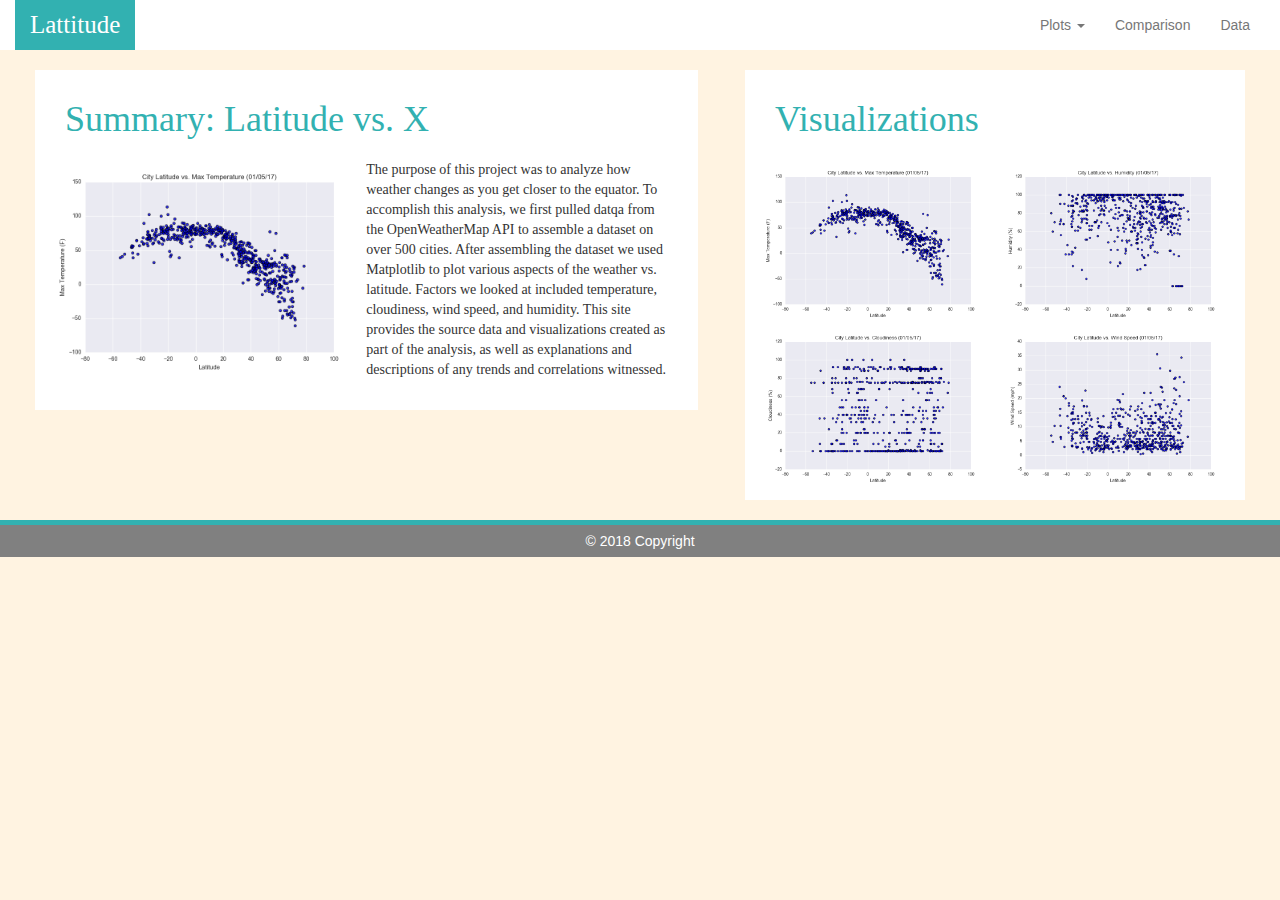
<file: index.html>
<!DOCTYPE html>
<html lang="en"></html>
<meta http-equiv="Content-Type" content="text/html; charset=UTF-8">

<head>

<!-- Bootstrap -->

<link rel="stylesheet" href="https://maxcdn.bootstrapcdn.com/bootstrap/3.3.7/css/bootstrap.min.css">
<script src="https://ajax.googleapis.com/ajax/libs/jquery/3.3.1/jquery.min.js"></script>
<script src="https://maxcdn.bootstrapcdn.com/bootstrap/3.3.7/js/bootstrap.min.js"></script>

<!-- Stylesheet -->
<link rel="stylesheet" href="stylesheet.css">

</head>

<body>

<!-- navigation bar -->
<div id="nav-placeholder">
</div>

<script>
$(function(){
  $("#nav-placeholder").load("nav.html");
});
</script>
<!-- end of navigation bar -->

<div class="container-fluid">
    <div id="landing_div_one">
        <h1>Summary: Latitude vs. X</h1>
        <img class="img_one" src="/Resources/assets/images/Fig1.png" alt="Fig1">
        <p> The purpose of this project was to analyze how weather changes
            as you get closer to the equator. To accomplish this analysis,
            we first pulled datqa from the OpenWeatherMap API to assemble
            a dataset on over 500 cities.

            After assembling the dataset we used Matplotlib to plot various
            aspects of the weather vs. latitude. Factors we looked at included
            temperature, cloudiness, wind speed, and humidity. This site provides
            the source data and visualizations created as part of the analysis,
            as well as explanations and descriptions of any trends and correlations
            witnessed.
        </p>
    </div>
    <div id="landing_div_two">
        <h1>Visualizations</h1>
        <img class="img_one" src="/Resources/assets/images/Fig1.png" alt="Fig1">
        <img class="img_two" src="/Resources/assets/images/Fig2.png" alt="Fig2">
        <img class="img_three" src="/Resources/assets/images/Fig3.png" alt="Fig3">
        <img class="img_four" src="/Resources/assets/images/Fig4.png" alt="Fig4">
    </div>
</div>

</body>

<!-- footer -->
<div id="footer-placeholder">
</div>

<script>
        $(function(){
          $("#footer-placeholder").load("footer.html");
        });
        </script>
<!-- end of footer  -->
</file>
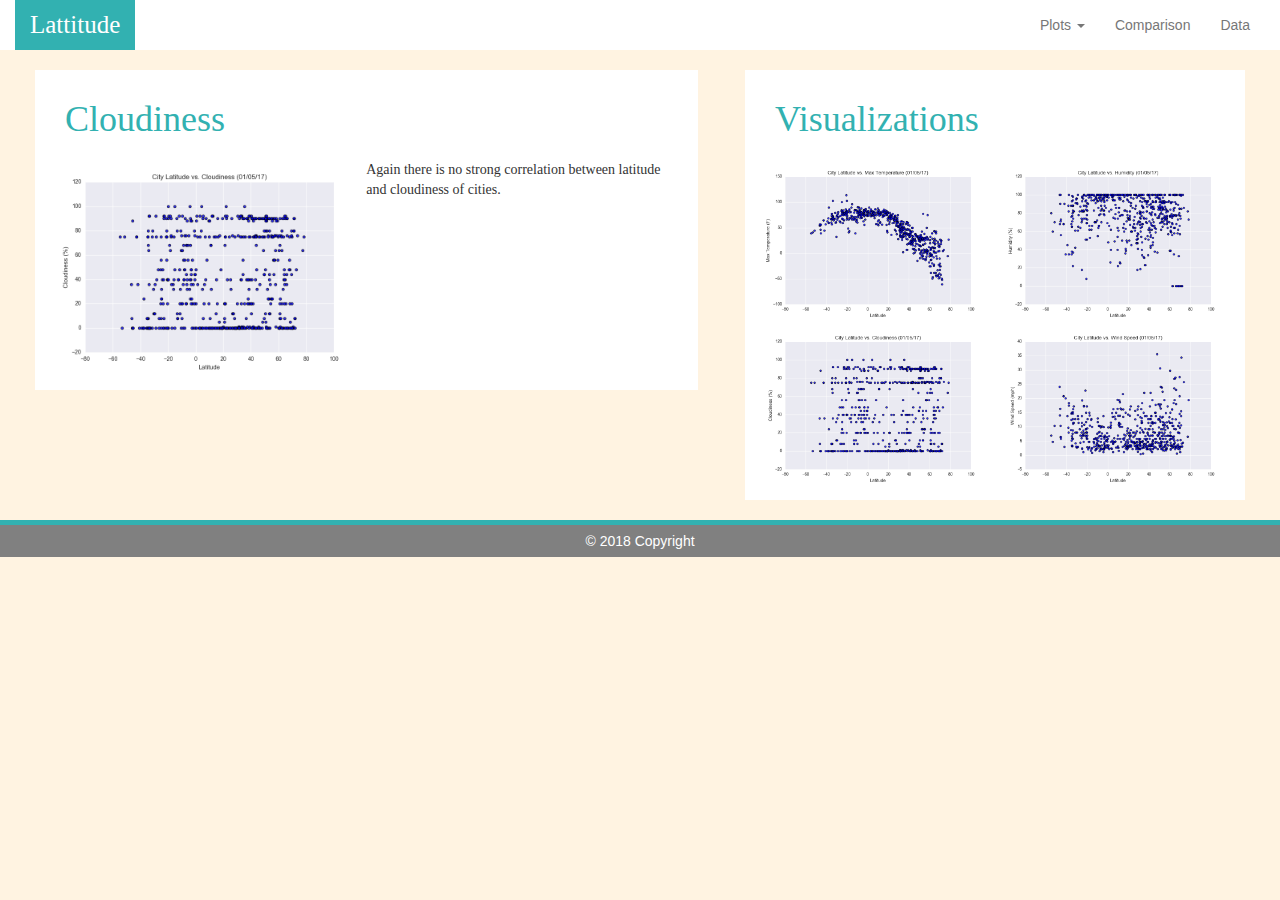
<file: cloud.html>
<!DOCTYPE html>
<html lang="en"></html>
<meta http-equiv="Content-Type" content="text/html; charset=UTF-8">

<head>

<!-- Bootstrap -->

<link rel="stylesheet" href="https://maxcdn.bootstrapcdn.com/bootstrap/3.3.7/css/bootstrap.min.css">
<script src="https://ajax.googleapis.com/ajax/libs/jquery/3.3.1/jquery.min.js"></script>
<script src="https://maxcdn.bootstrapcdn.com/bootstrap/3.3.7/js/bootstrap.min.js"></script>

<!-- Stylesheet -->
<link rel="stylesheet" href="stylesheet.css">

</head>

<body>

<!-- navigation bar -->
<div id="nav-placeholder">
</div>

<script>
$(function(){
  $("#nav-placeholder").load("nav.html");
});
</script>
<!-- end of navigation bar -->

<div class="container-fluid">
    <div id="landing_div_one">
        <h1>Cloudiness</h1>
        <img class="img_one" src="/Resources/assets/images/Fig3.png" alt="Fig1">
        <p> Again there is no strong correlation between latitude and cloudiness
            of cities.
        </p>
    </div>
    <div id="landing_div_two">
        <h1>Visualizations</h1>
        <img class="img_one" src="/Resources/assets/images/Fig1.png" alt="Fig1">
        <img class="img_two" src="/Resources/assets/images/Fig2.png" alt="Fig2">
        <img class="img_three" src="/Resources/assets/images/Fig3.png" alt="Fig3">
        <img class="img_four" src="/Resources/assets/images/Fig4.png" alt="Fig4">
    </div>
</div>

</body>

<!-- footer -->
<div id="footer-placeholder">
</div>

<script>
        $(function(){
          $("#footer-placeholder").load("footer.html");
        });
        </script>
<!-- end of footer  -->
</file>
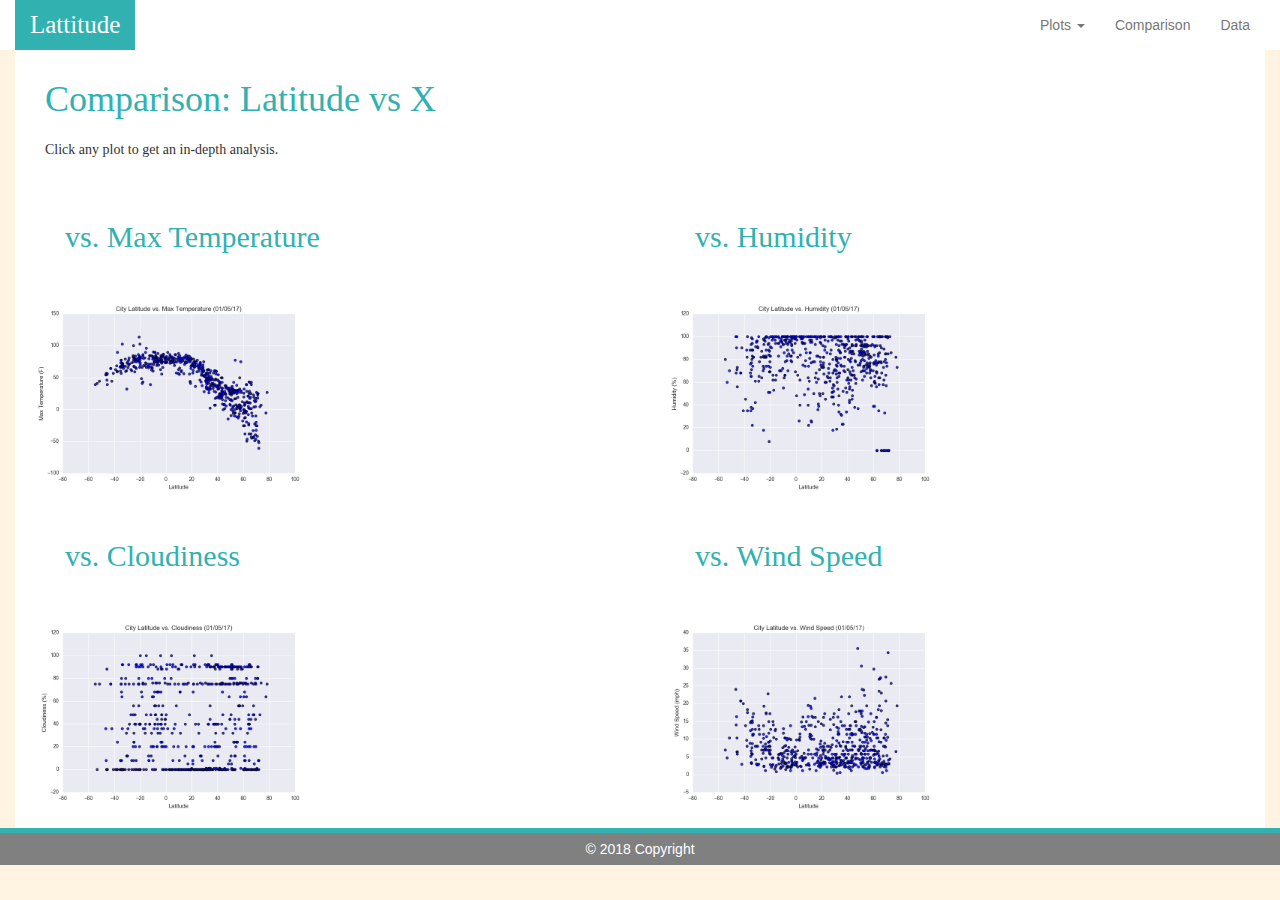
<file: comparison.html>
<!DOCTYPE html>
<html lang="en"></html>
<meta http-equiv="Content-Type" content="text/html; charset=UTF-8">

<head>

<!-- Bootstrap -->

<link rel="stylesheet" href="https://maxcdn.bootstrapcdn.com/bootstrap/3.3.7/css/bootstrap.min.css">
<script src="https://ajax.googleapis.com/ajax/libs/jquery/3.3.1/jquery.min.js"></script>
<script src="https://maxcdn.bootstrapcdn.com/bootstrap/3.3.7/js/bootstrap.min.js"></script>

<!-- Stylesheet -->
<link rel="stylesheet" href="stylesheet.css">

</head>

<body>
<!--Navigation bar-->
<div id="nav-placeholder">

</div>

<script>
$(function(){
  $("#nav-placeholder").load("nav.html");
});
</script>
<!--end of Navigation bar-->

<div class="container-fluid">
  <div id="comp_div_one">
      <h1> Comparison: Latitude vs X </h1>
      <p> Click any plot to get an in-depth analysis.</p>
    
    <div class="row">
      <div class="col-6 col-md-6 col-sm-12 col-xs-12">
        <h2> vs. Max Temperature </h2>
        <a href="maxtemp.html"><img class="img_one" src="/Resources/assets/images/Fig1.png" alt="Fig1">
        </a>
      </div>
      <div class="col-6 col-md-6 col-sm-12 col-xs-12">
        <h2> vs. Humidity </h2>
        <a href="hum.html"><img class="img_one" src="/Resources/assets/images/Fig2.png" alt="Fig2">
        </a>
      </div>
      <div class="col-6 col-md-6 col-sm-12 col-xs-12">
        <h2> vs. Cloudiness </h2>
        <a href="cloud.html"><img class="img_one" src="/Resources/assets/images/Fig3.png" alt="Fig3">
        </a>
      </div>
      <div class="col-6 col-md-6 col-sm-12 col-xs-12">
        <h2> vs. Wind Speed </h2>
        <a href="windspd.html"><img class="img_one" src="/Resources/assets/images/Fig4.png" alt="Fig4">
        </a>
      </div>
    </div>
  </div>
</div>

</body>


<!-- footer -->
<div id="footer-placeholder">

    </div>

<script>
        $(function(){
          $("#footer-placeholder").load("footer.html");
        });
        </script>
<!-- end of footer  -->
</file>
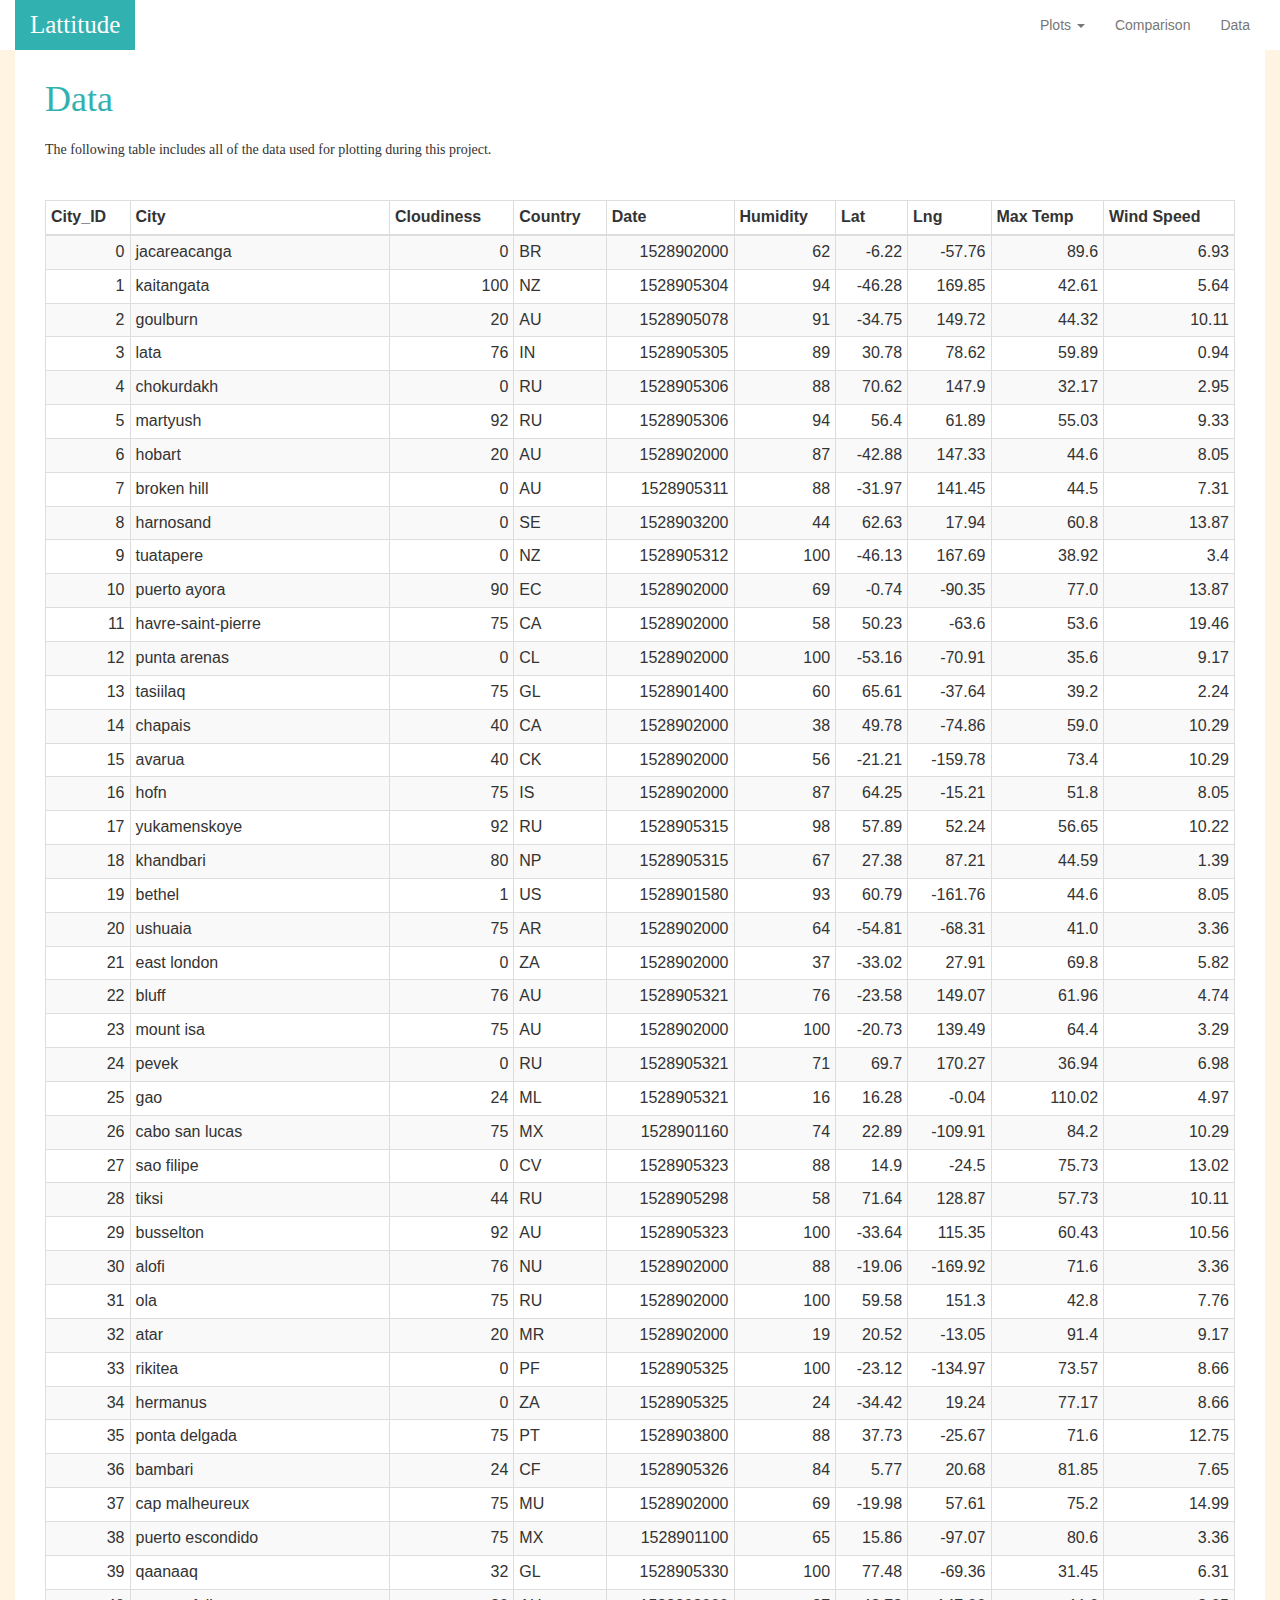
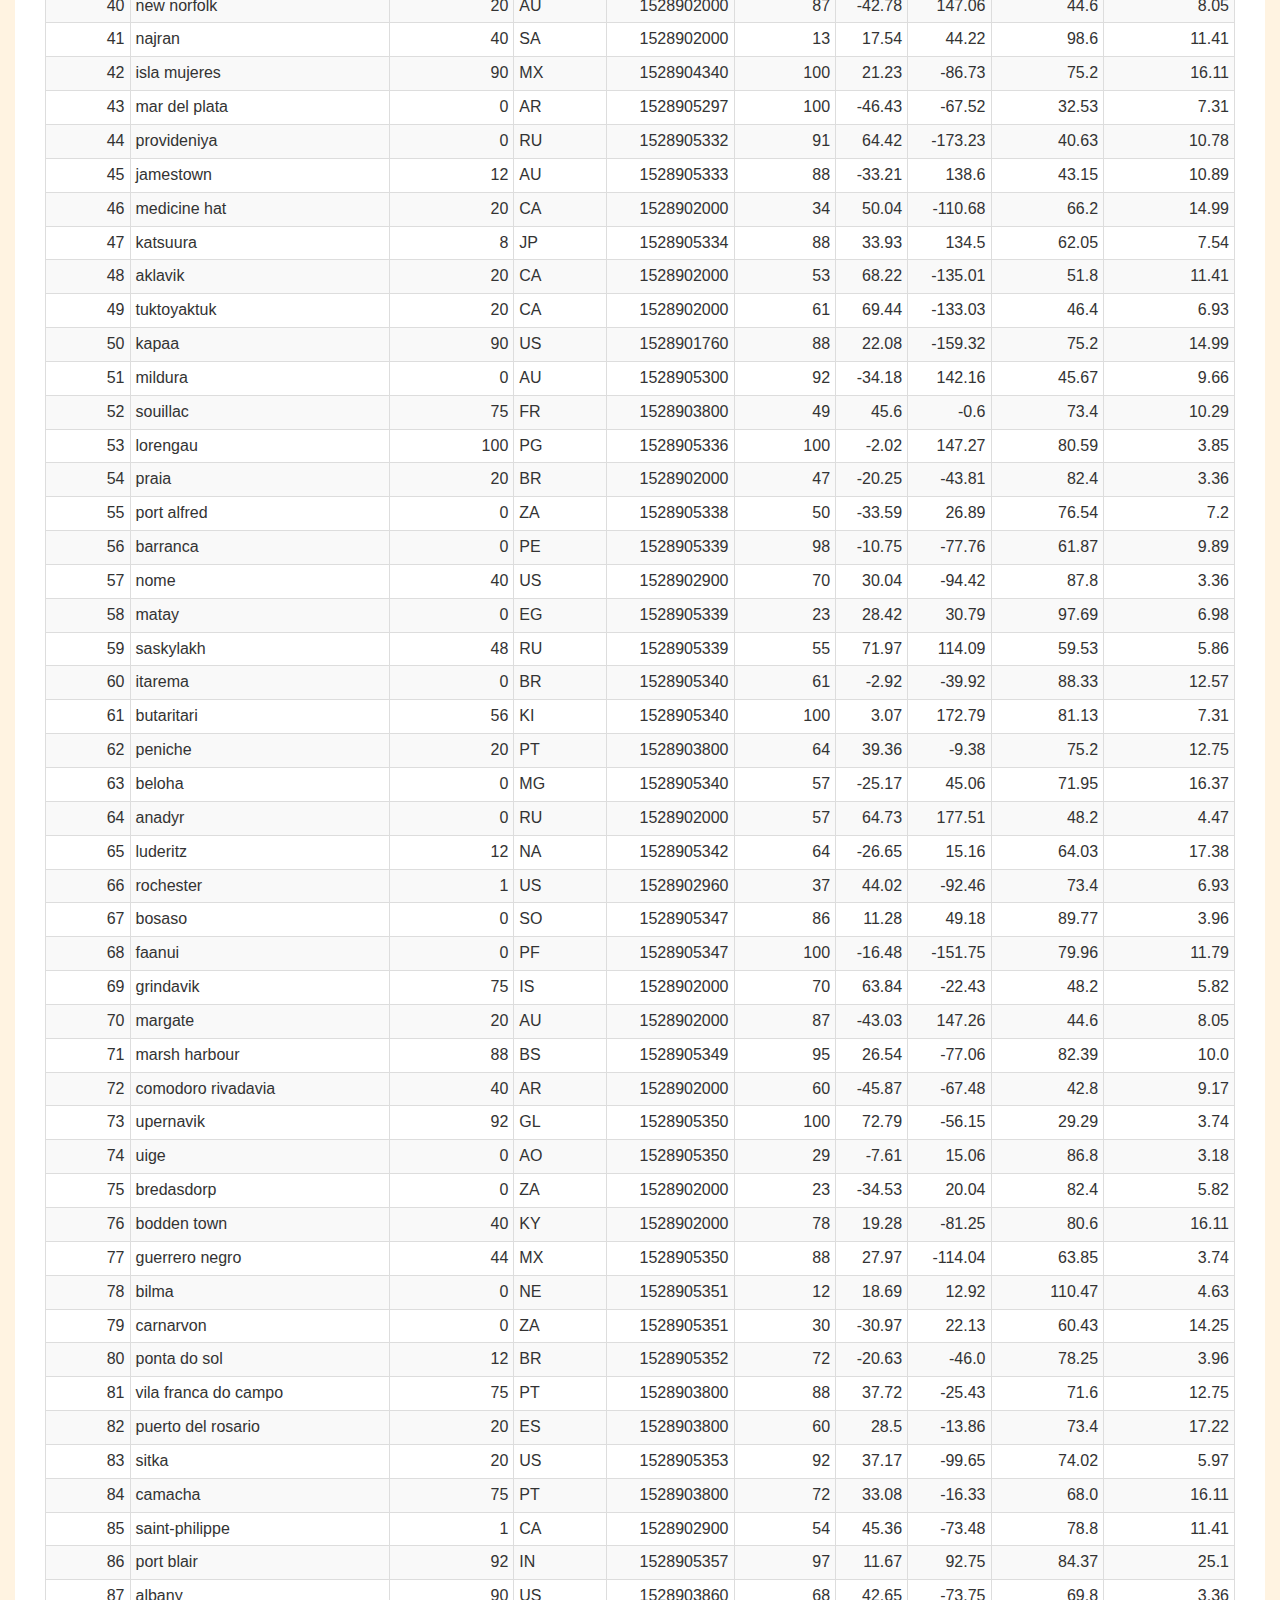
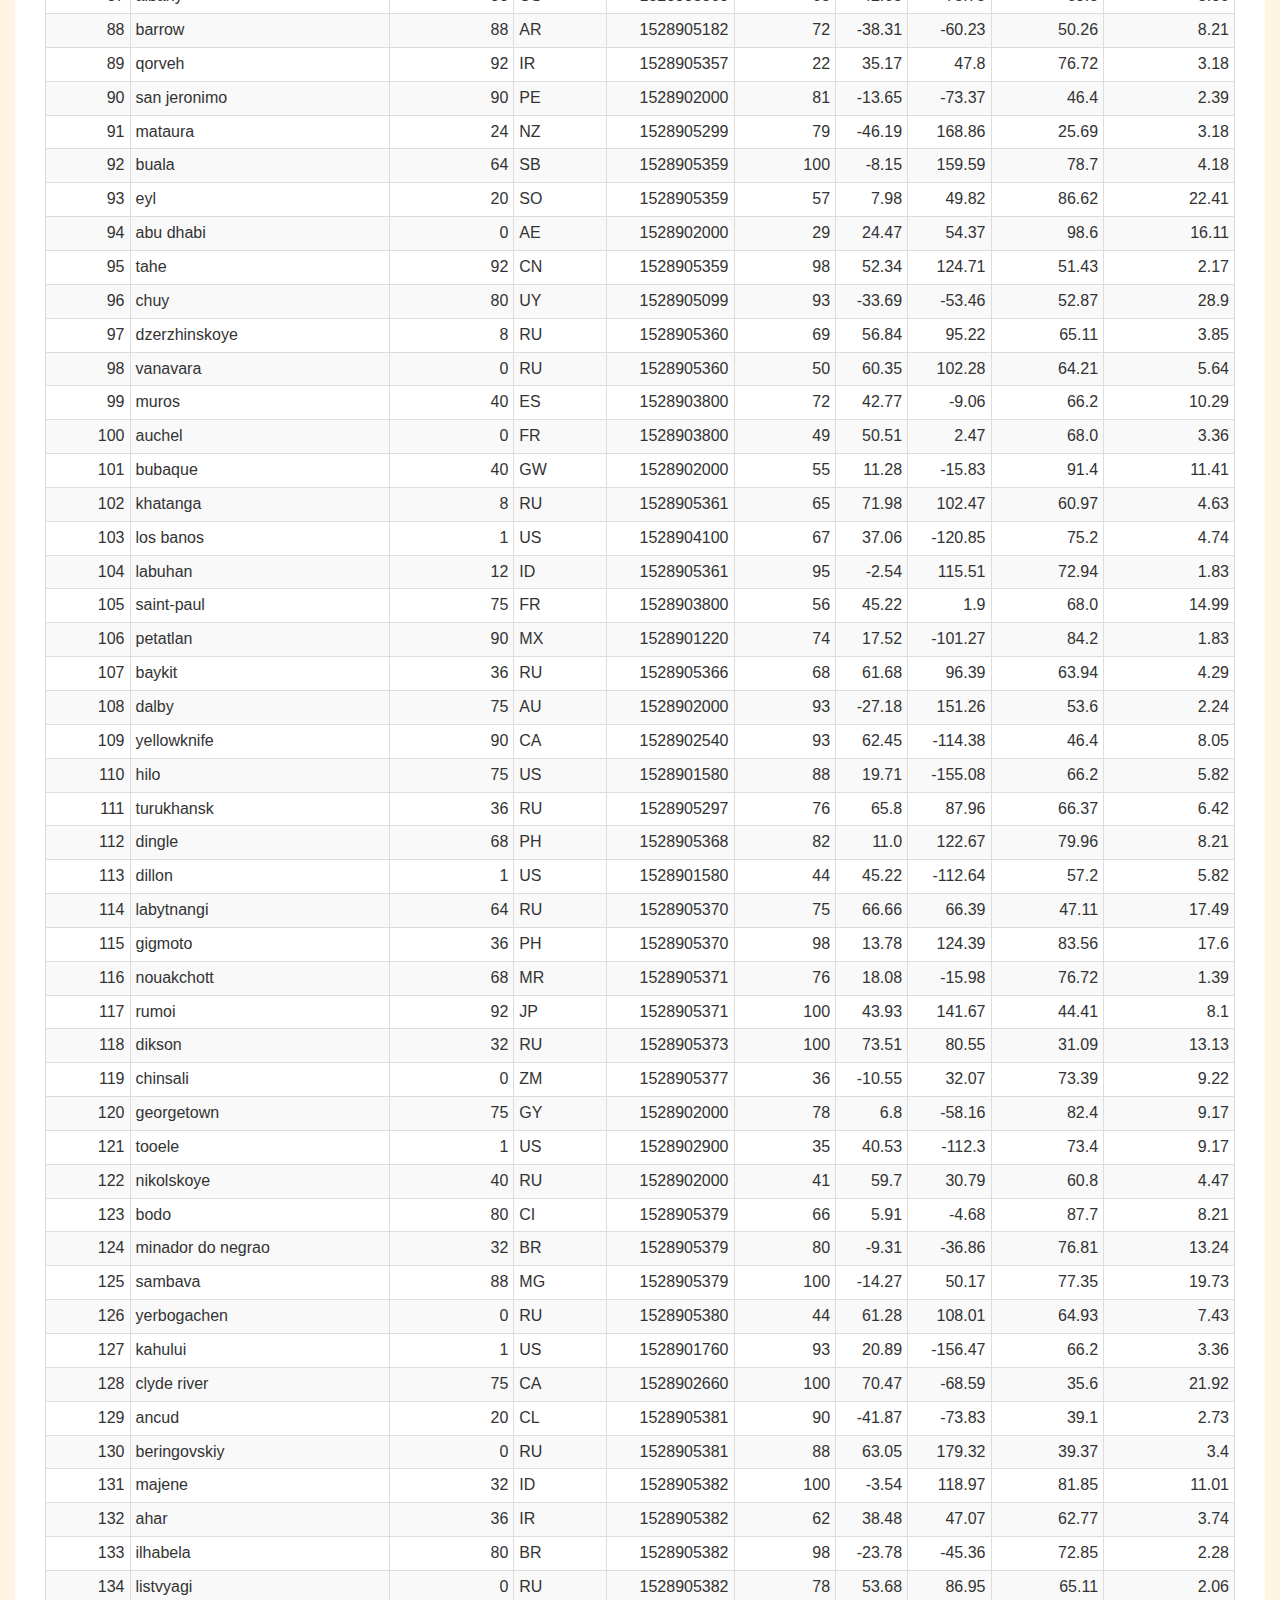
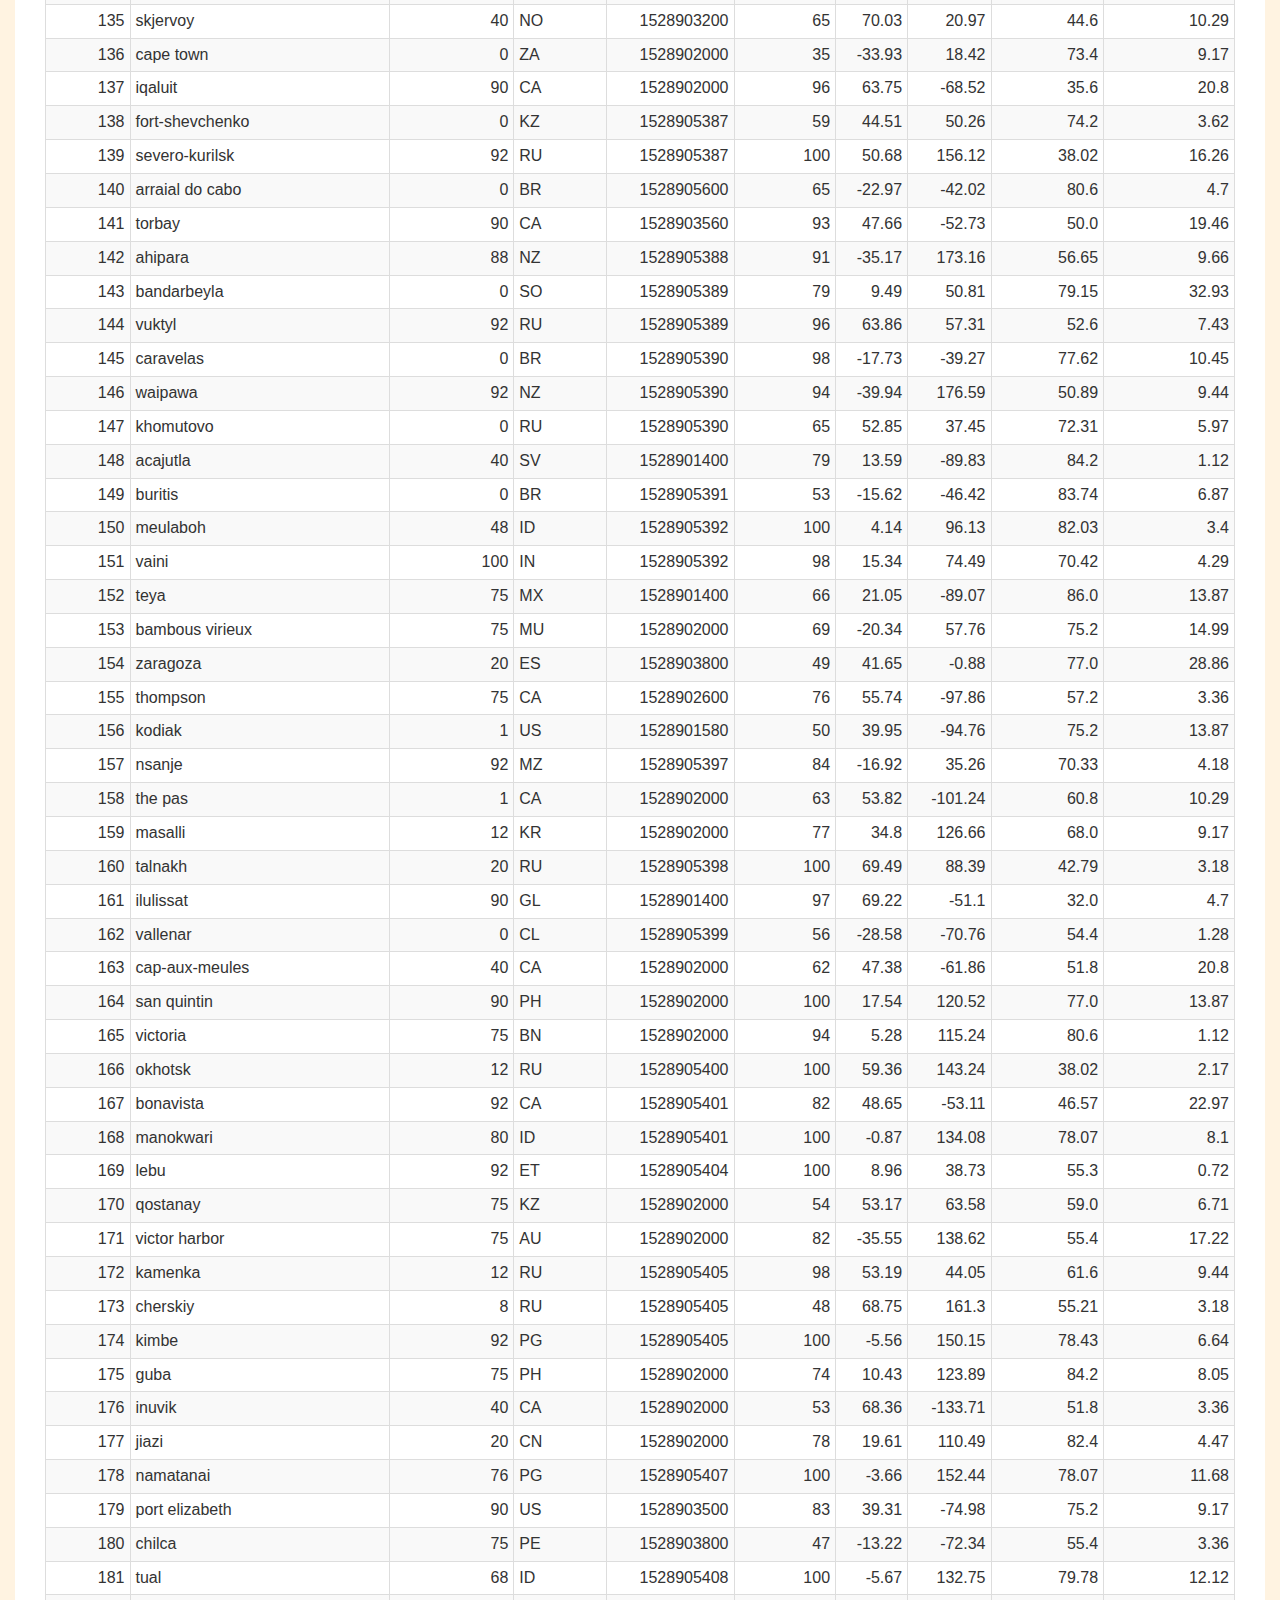
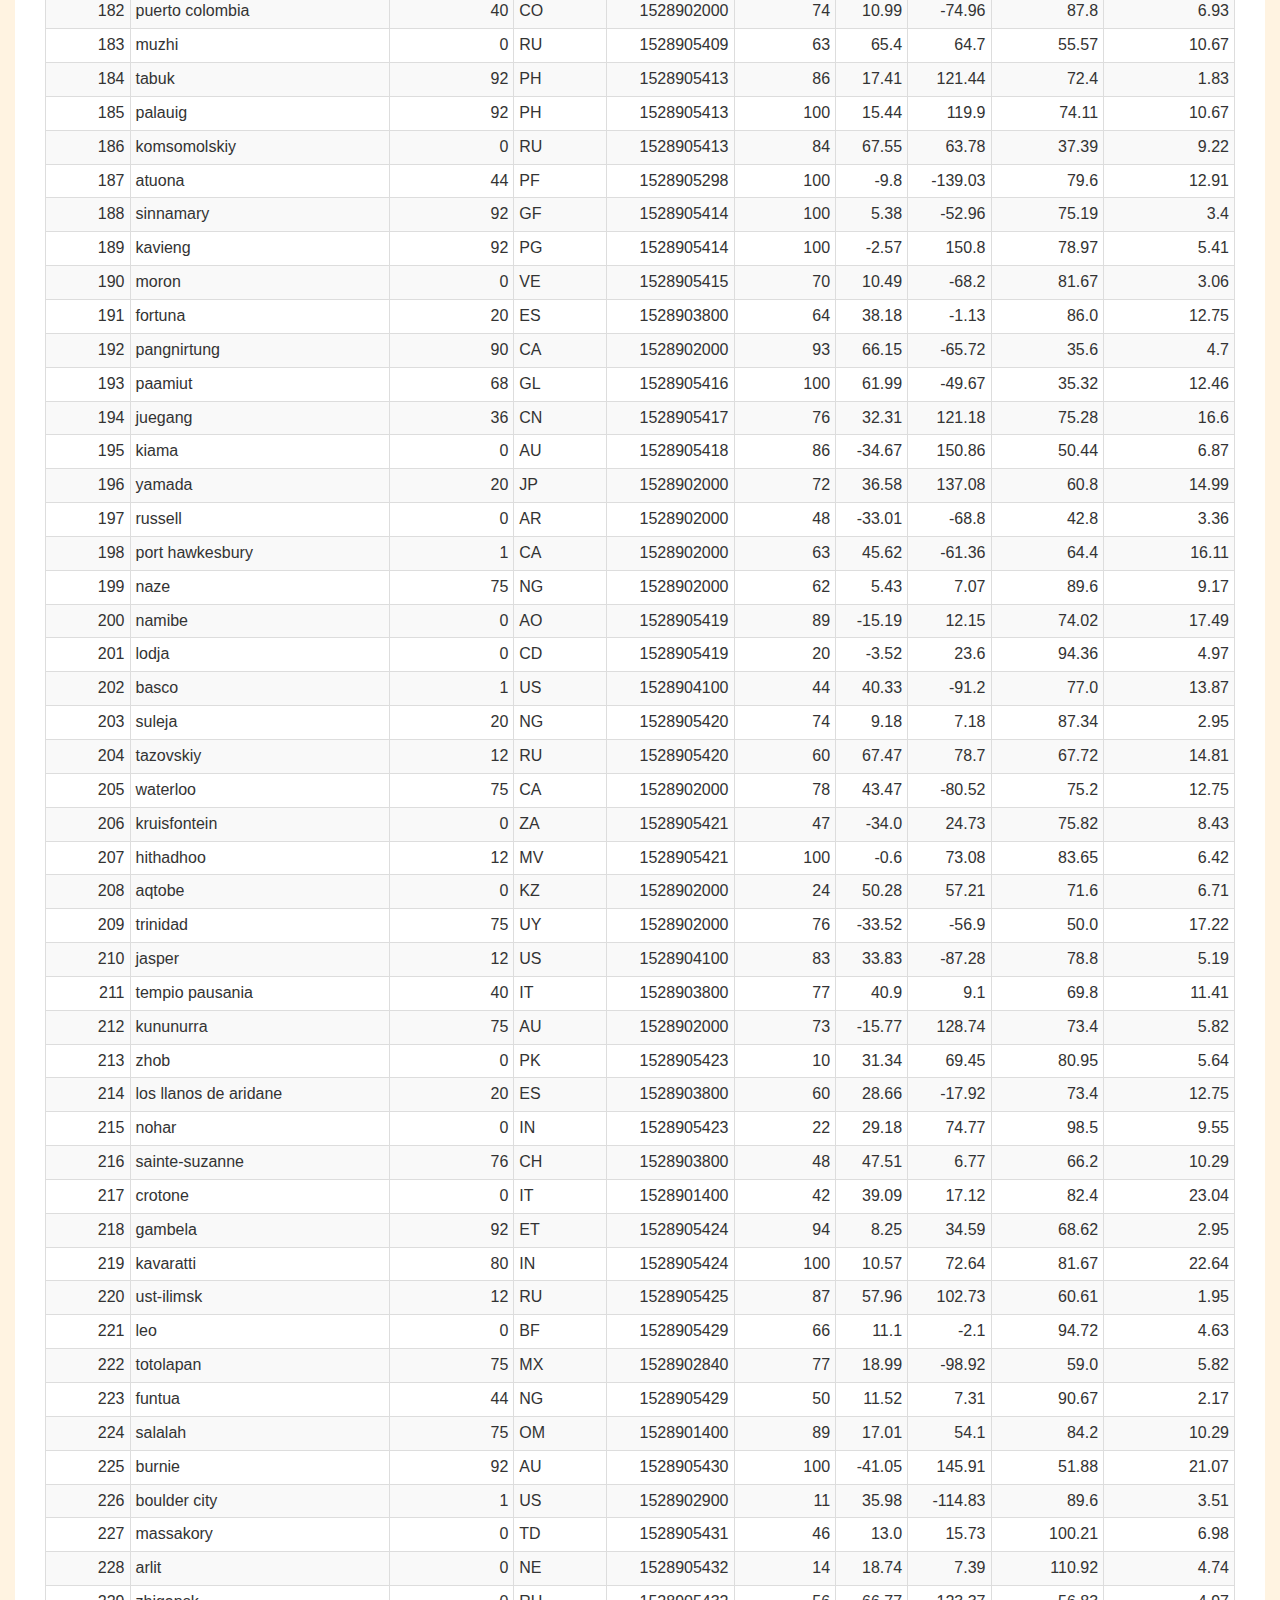
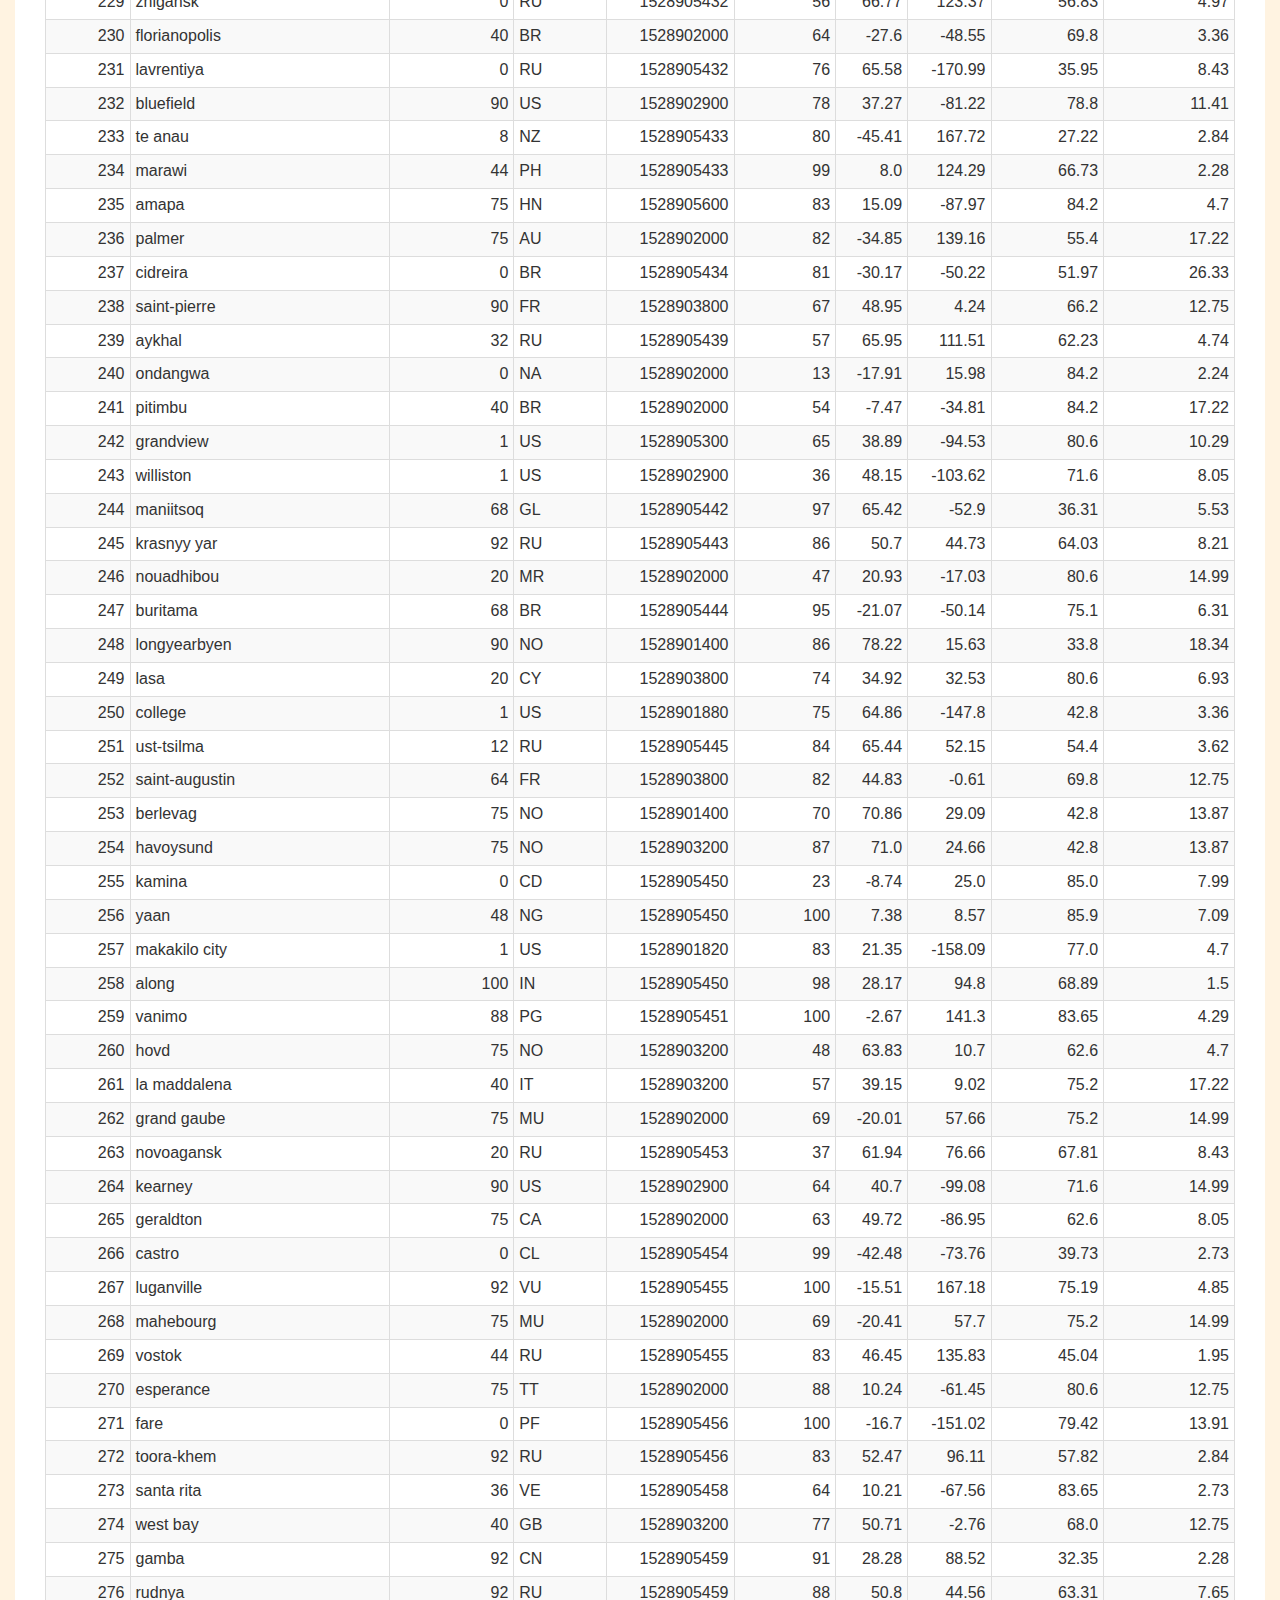
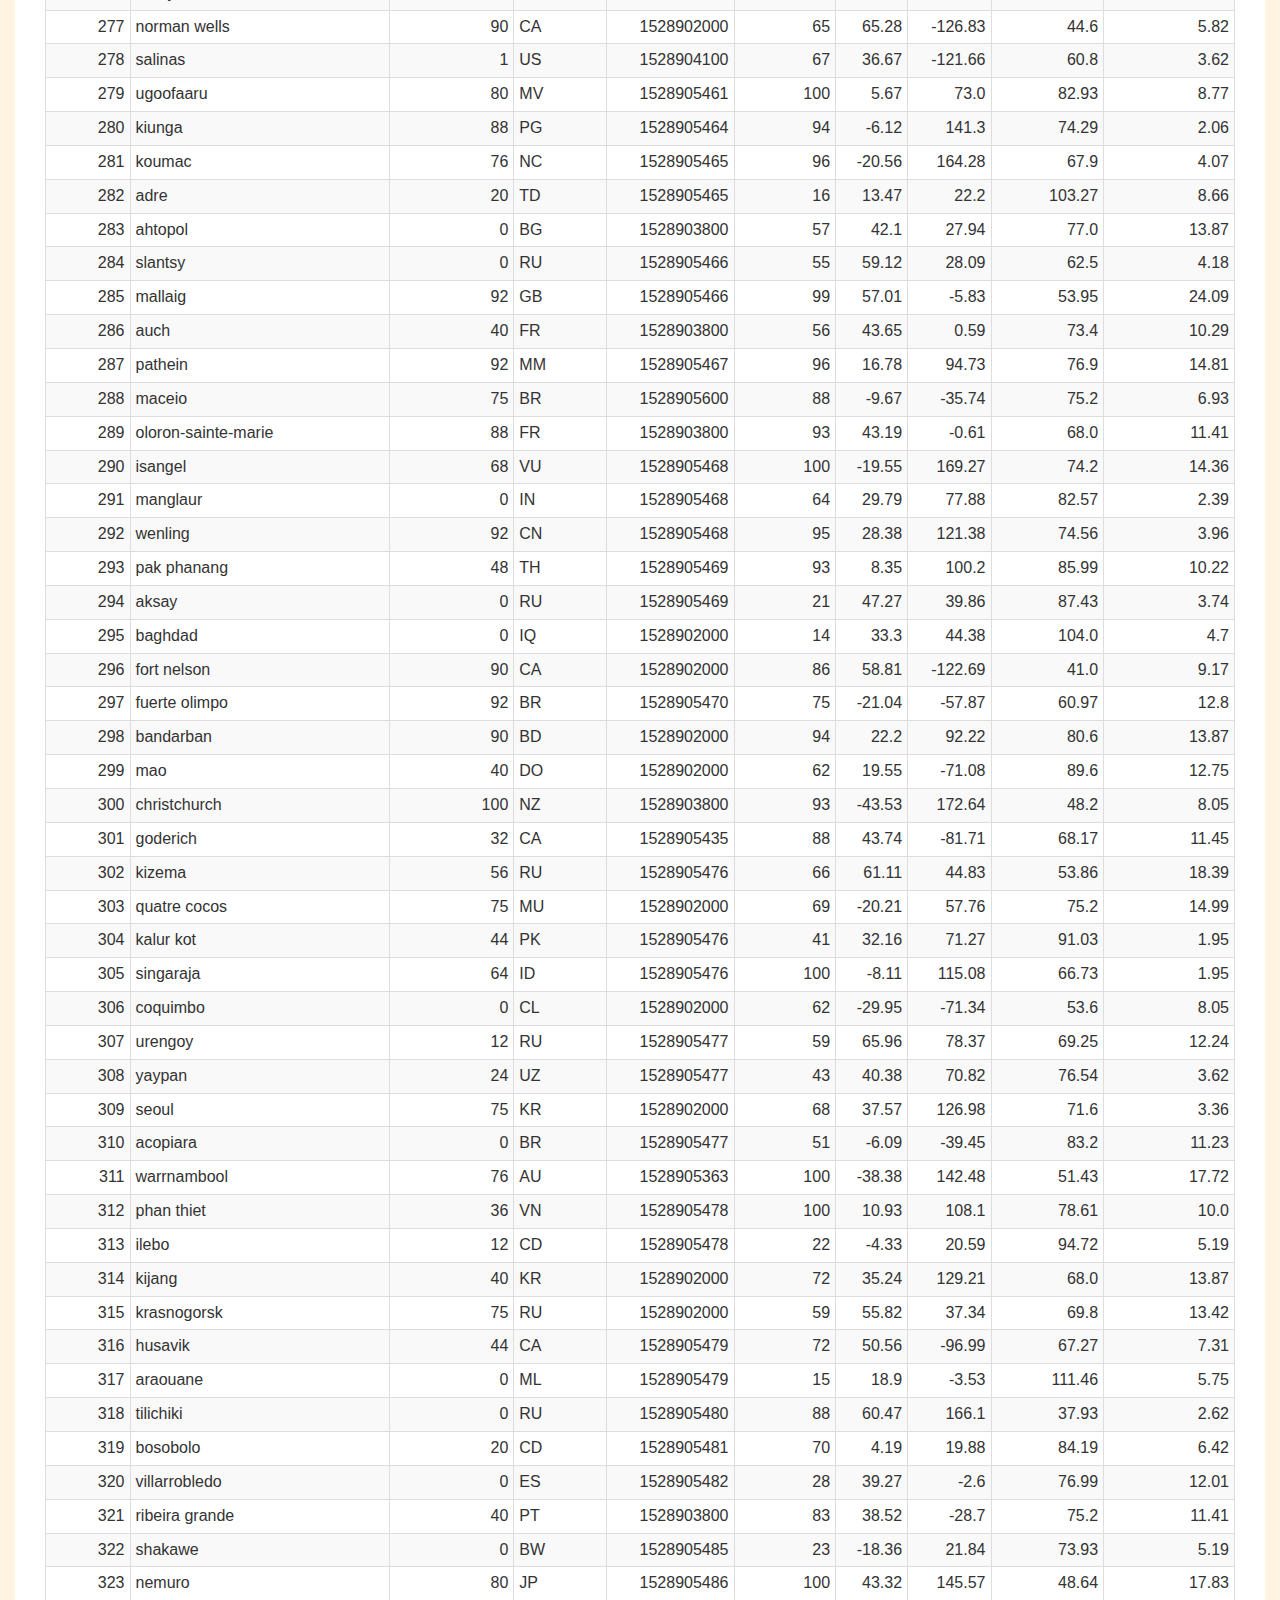
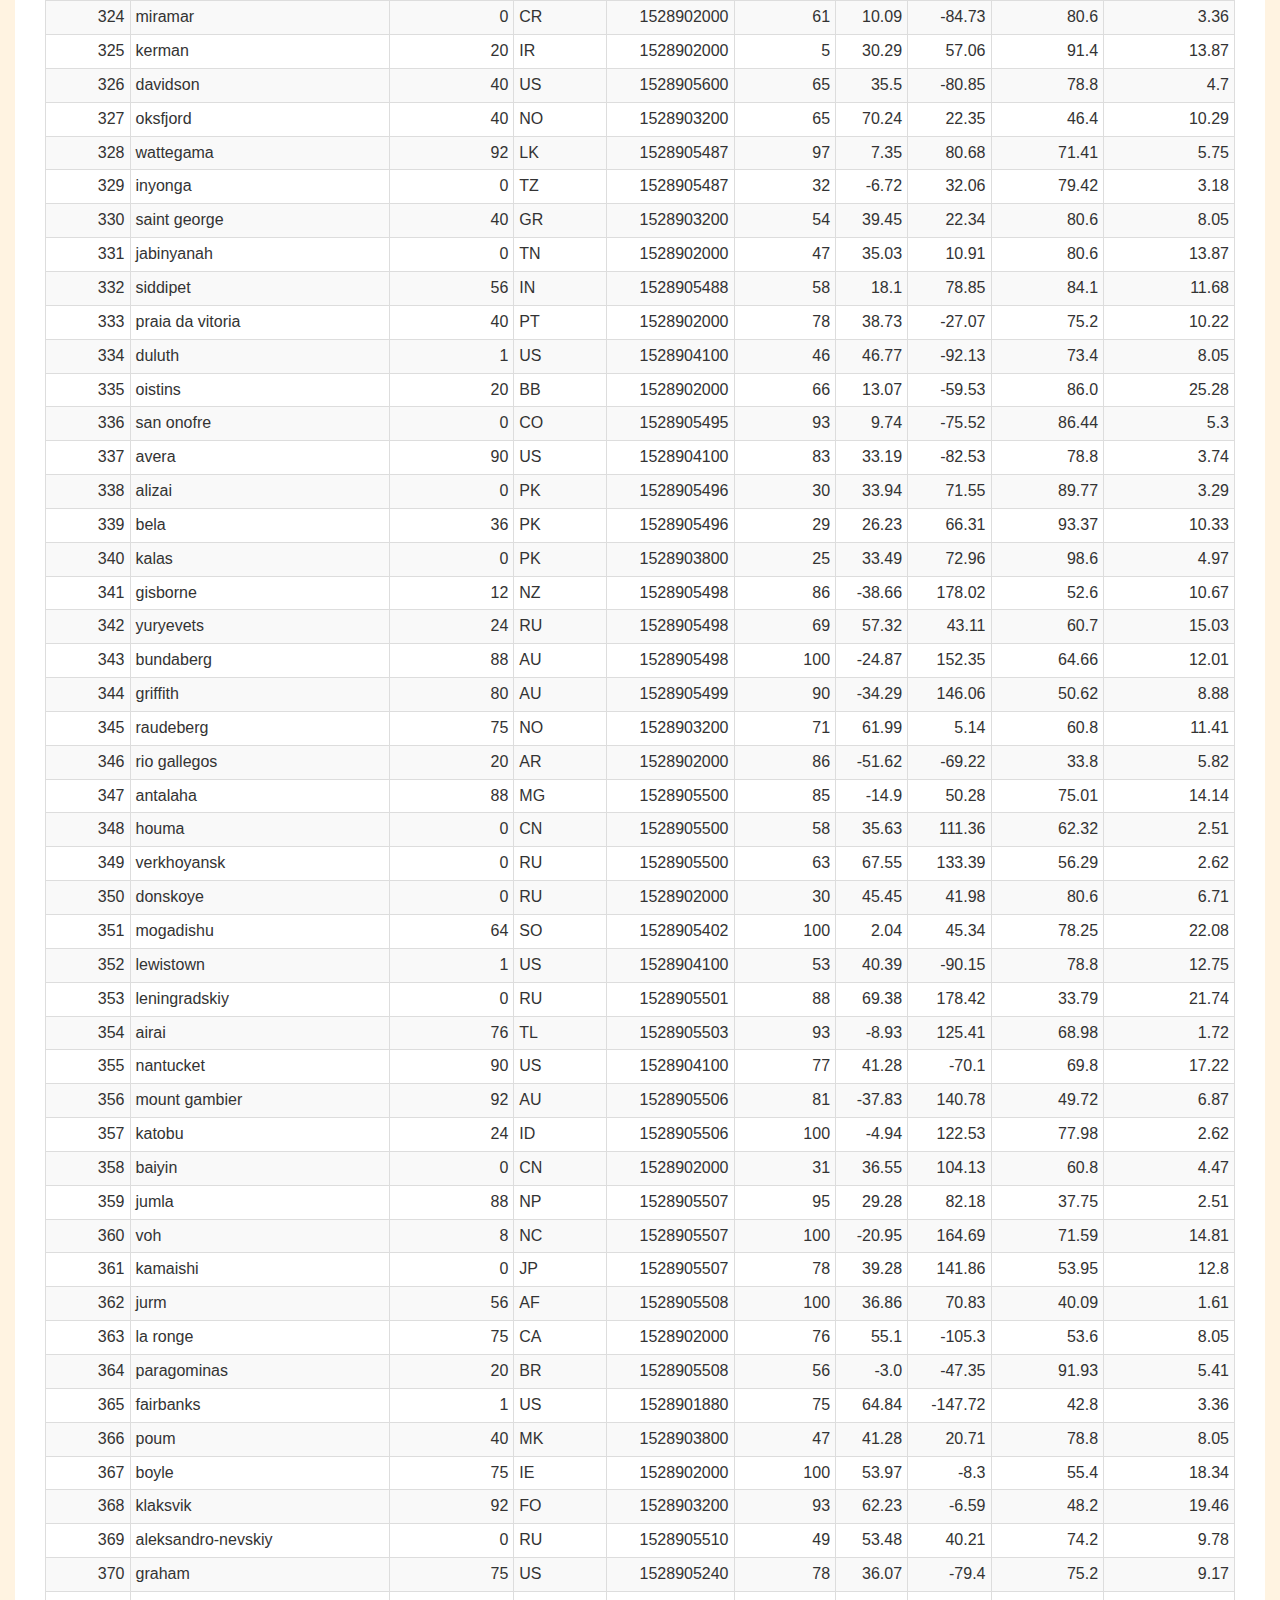
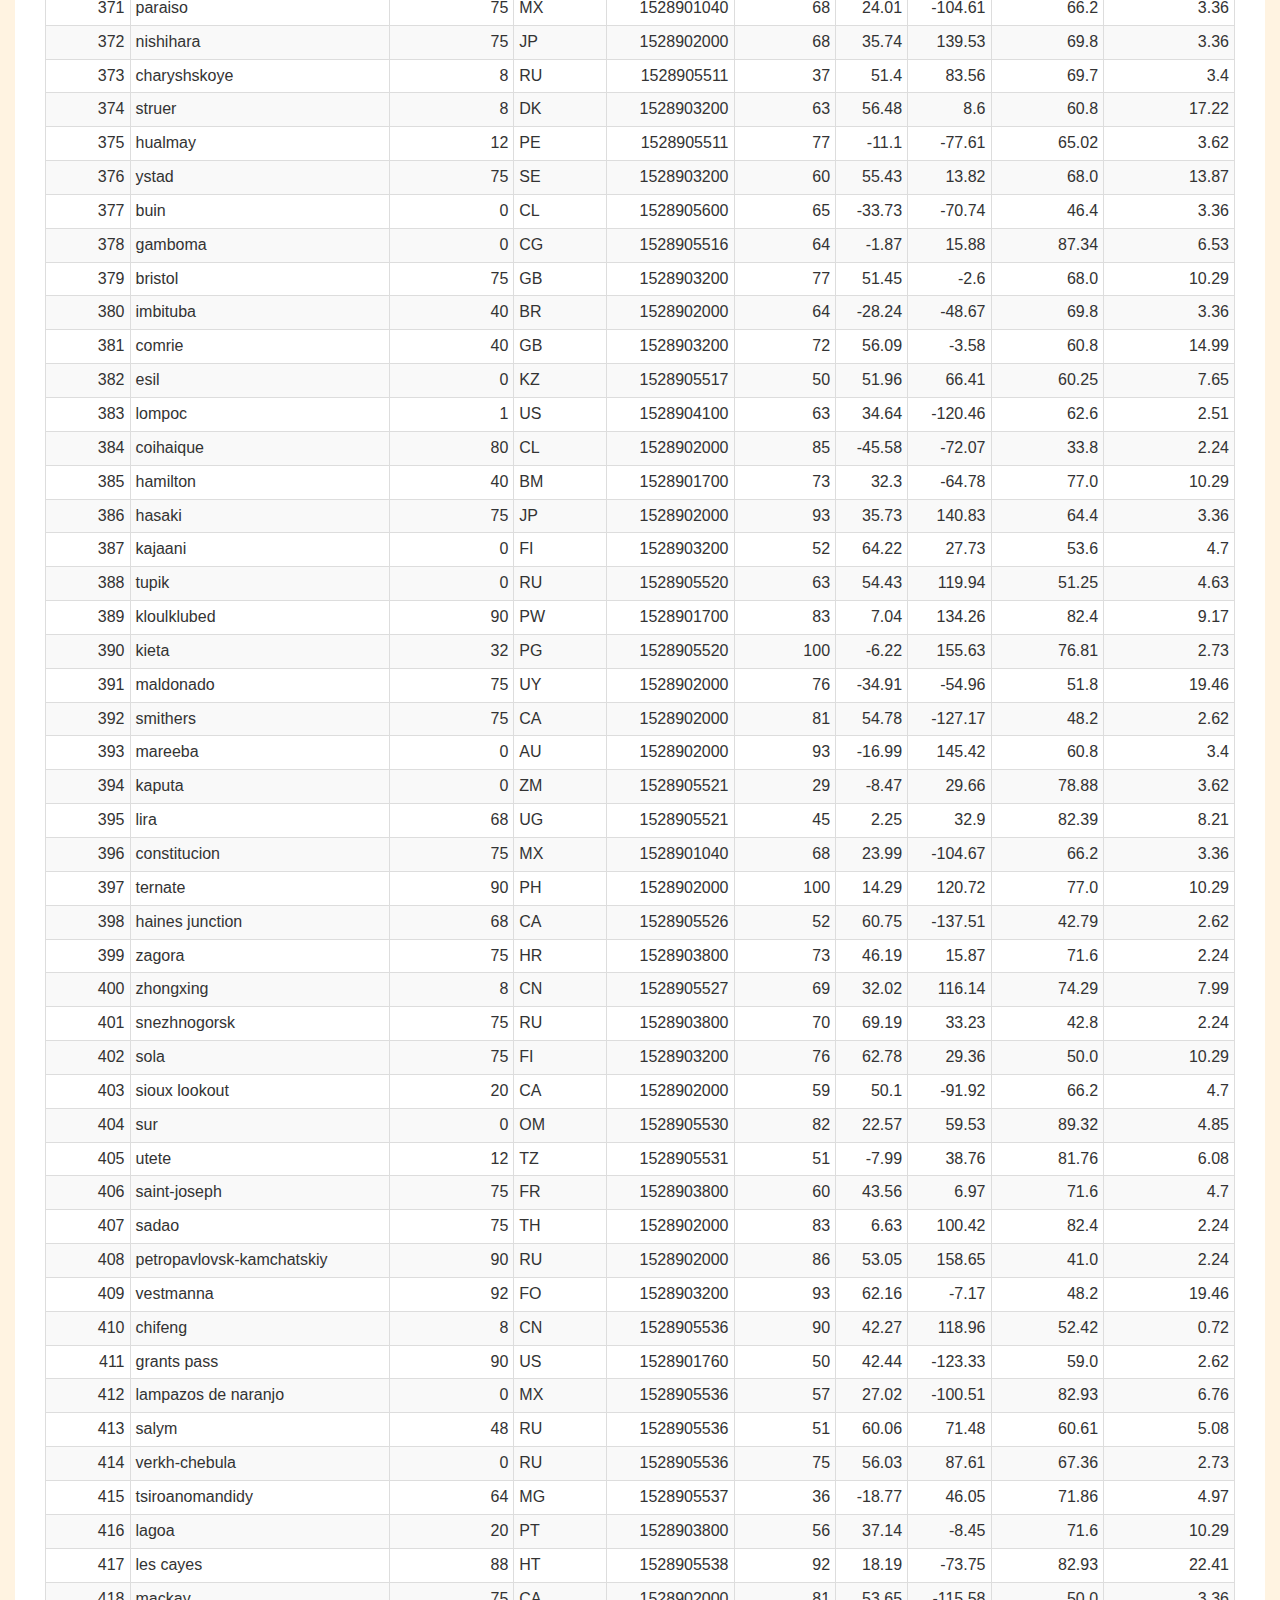
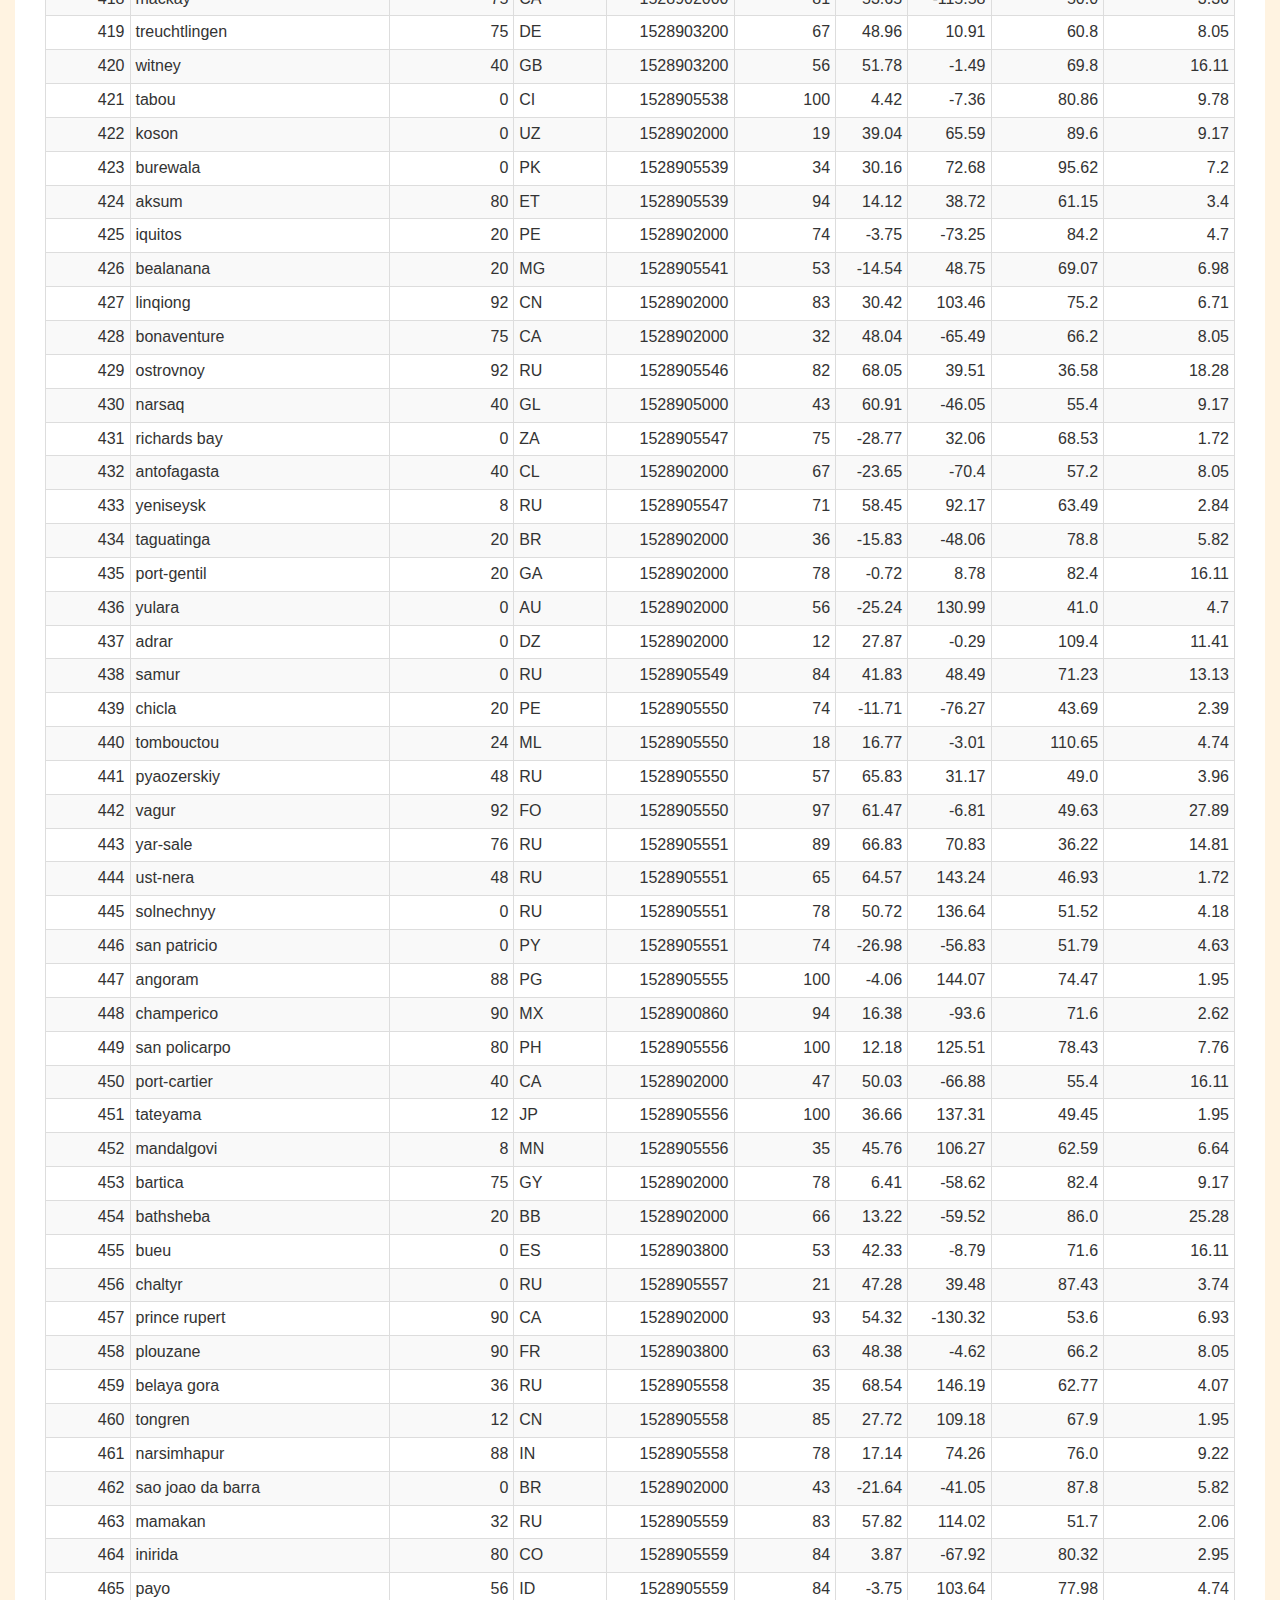
<file: data.html>
<!DOCTYPE html>
<html lang="en"></html>
<meta http-equiv="Content-Type" content="text/html; charset=UTF-8">

<head>

<!-- Bootstrap -->

<link rel="stylesheet" href="https://maxcdn.bootstrapcdn.com/bootstrap/3.3.7/css/bootstrap.min.css">
<script src="https://ajax.googleapis.com/ajax/libs/jquery/3.3.1/jquery.min.js"></script>
<script src="https://maxcdn.bootstrapcdn.com/bootstrap/3.3.7/js/bootstrap.min.js"></script>

<!-- Stylesheet -->
<link rel="stylesheet" href="stylesheet.css">

</head>

<body>
<!--Navigation bar-->
<div id="nav-placeholder">

</div>

<script>
$(function(){
  $("#nav-placeholder").load("nav.html");
});
</script>
<!--end of Navigation bar-->

<div class="container-fluid">
    <div id="data_div_one">
        <h1> Data </h1>
        <p> The following table includes all of the data used for plotting during this project.</p>
        <object data="Resources/cities.htm" class="table" id="obj">  
        </object>
    </div>
</div>

</body>

<!-- footer -->
<div id="footer-placeholder">

    </div>

<script>
        $(function(){
          $("#footer-placeholder").load("footer.html");
        });
        </script>
<!-- end of footer  -->
</file>
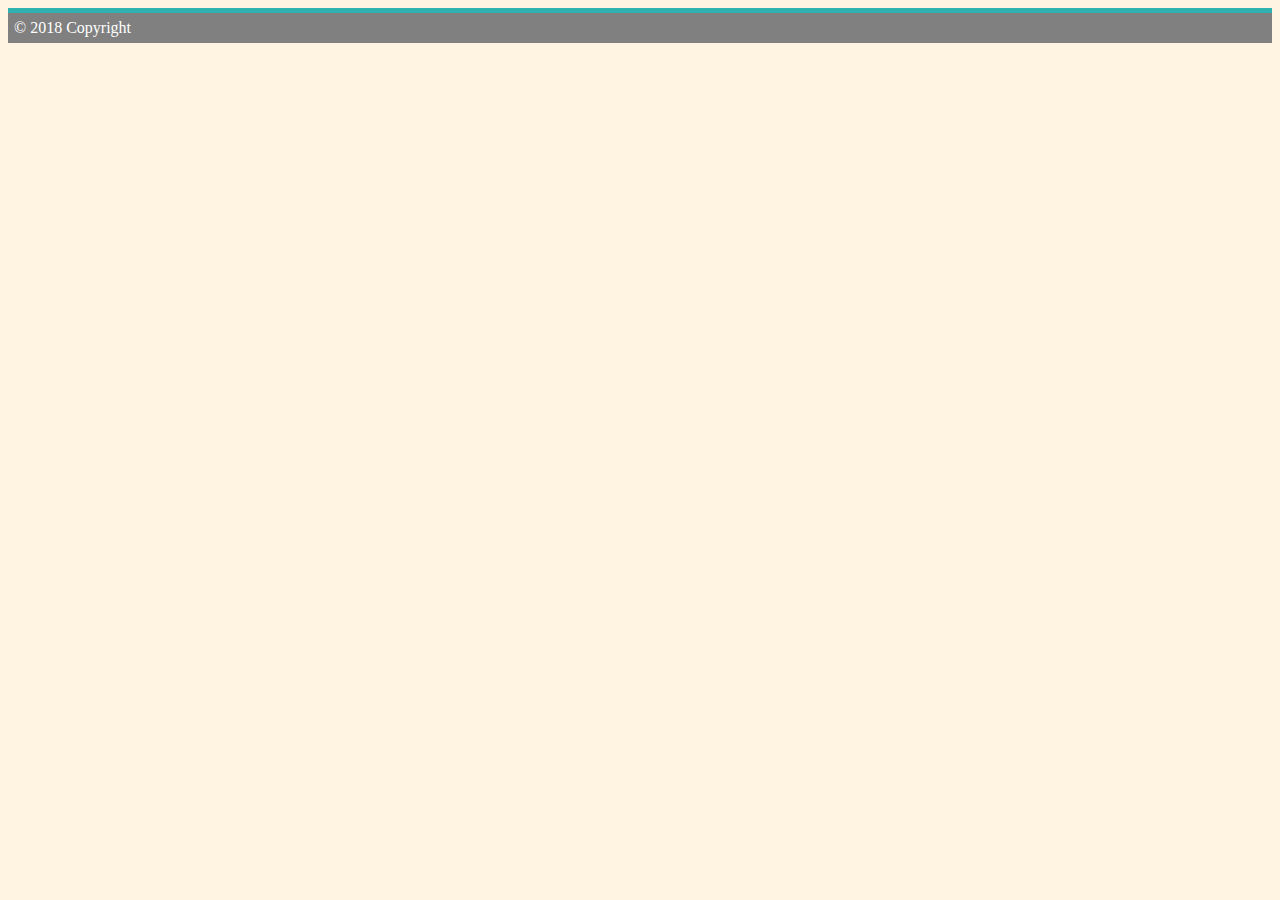
<file: footer.html>
<!DOCTYPE html>
<html lang="en"></html>
<meta http-equiv="Content-Type" content="text/html; charset=UTF-8">

<!-- Stylesheet -->
<link rel="stylesheet" href="stylesheet.css">


<!-- Footer -->
<footer class ="footer">

        <!-- Copyright -->
        <div class="footer-copyright text-center py-3">© 2018 Copyright
        </div>
      
</footer>
</file>
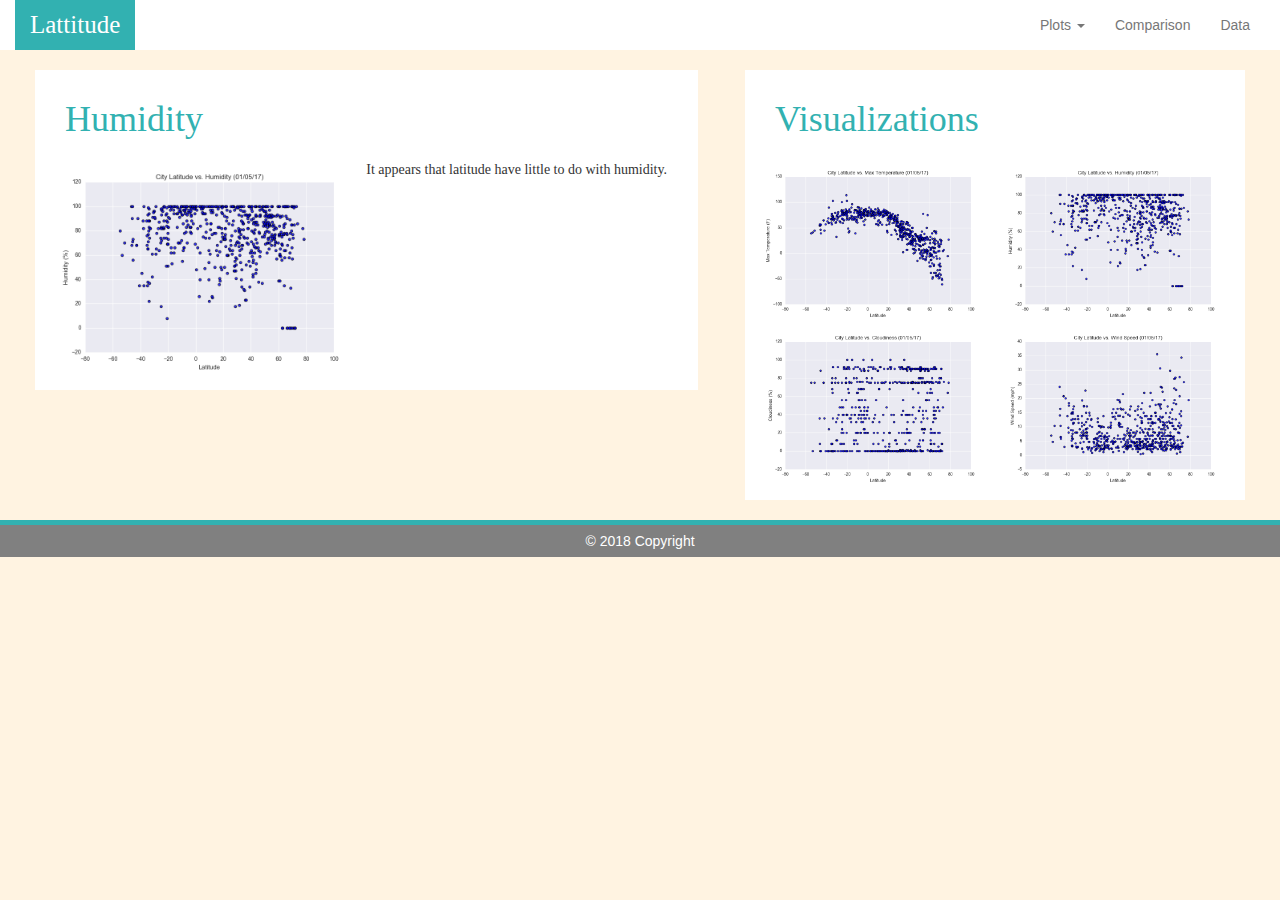
<file: hum.html>
<!DOCTYPE html>
<html lang="en"></html>
<meta http-equiv="Content-Type" content="text/html; charset=UTF-8">

<head>

<!-- Bootstrap -->

<link rel="stylesheet" href="https://maxcdn.bootstrapcdn.com/bootstrap/3.3.7/css/bootstrap.min.css">
<script src="https://ajax.googleapis.com/ajax/libs/jquery/3.3.1/jquery.min.js"></script>
<script src="https://maxcdn.bootstrapcdn.com/bootstrap/3.3.7/js/bootstrap.min.js"></script>

<!-- Stylesheet -->
<link rel="stylesheet" href="stylesheet.css">

</head>

<body>

<!-- navigation bar -->
<div id="nav-placeholder">
</div>

<script>
$(function(){
  $("#nav-placeholder").load("nav.html");
});
</script>
<!-- end of navigation bar -->

<div class="container-fluid">
    <div id="landing_div_one">
        <h1>Humidity</h1>
        <img class="img_one" src="/Resources/assets/images/Fig2.png" alt="Fig1">
        <p> It appears that latitude have little to do with humidity.
        </p>
    </div>
    <div id="landing_div_two">
        <h1>Visualizations</h1>
        <img class="img_one" src="/Resources/assets/images/Fig1.png" alt="Fig1">
        <img class="img_two" src="/Resources/assets/images/Fig2.png" alt="Fig2">
        <img class="img_three" src="/Resources/assets/images/Fig3.png" alt="Fig3">
        <img class="img_four" src="/Resources/assets/images/Fig4.png" alt="Fig4">
    </div>
</div>

</body>

<!-- footer -->
<div id="footer-placeholder">
</div>

<script>
        $(function(){
          $("#footer-placeholder").load("footer.html");
        });
        </script>
<!-- end of footer  -->
</file>
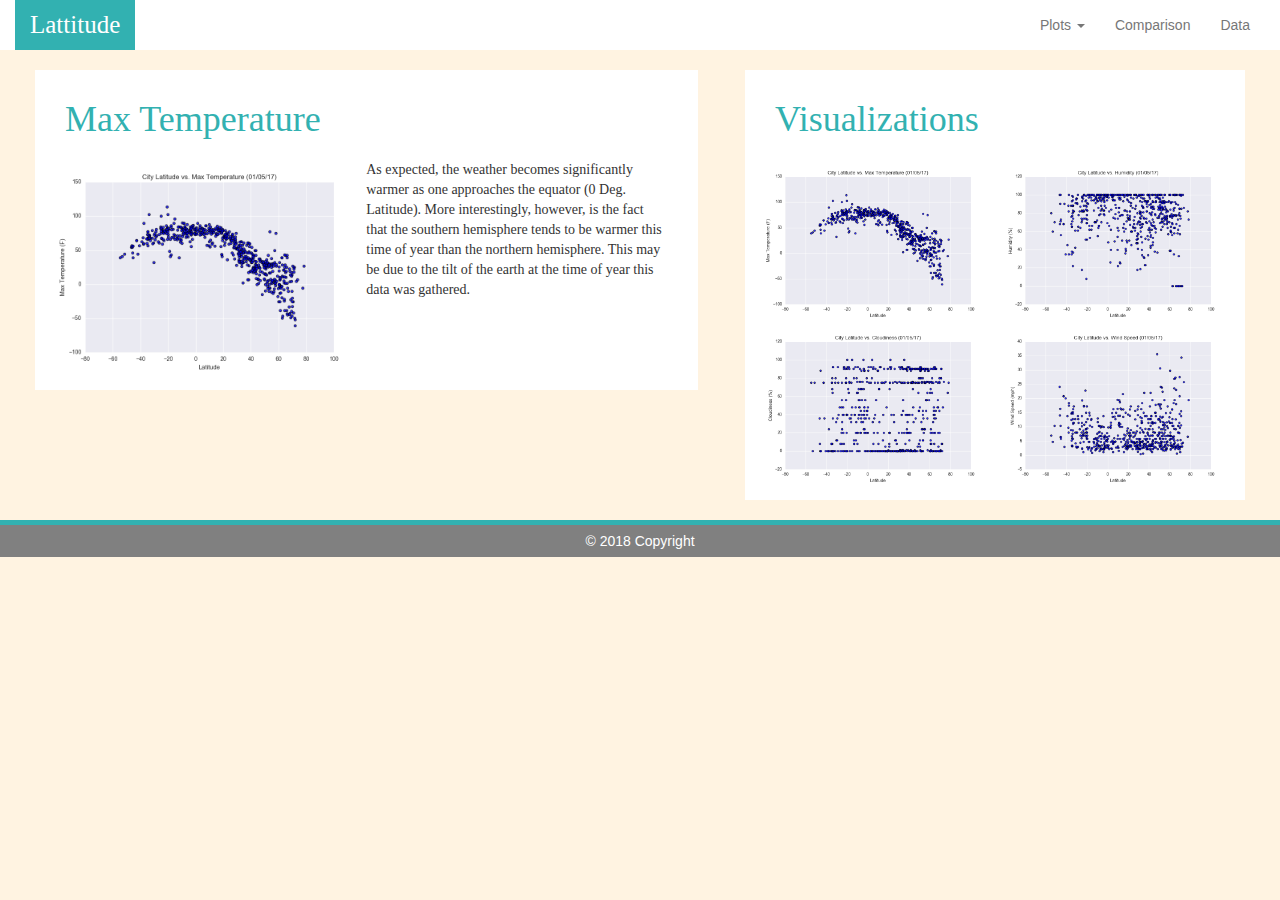
<file: maxtemp.html>
<!DOCTYPE html>
<html lang="en"></html>
<meta http-equiv="Content-Type" content="text/html; charset=UTF-8">

<head>

<!-- Bootstrap -->

<link rel="stylesheet" href="https://maxcdn.bootstrapcdn.com/bootstrap/3.3.7/css/bootstrap.min.css">
<script src="https://ajax.googleapis.com/ajax/libs/jquery/3.3.1/jquery.min.js"></script>
<script src="https://maxcdn.bootstrapcdn.com/bootstrap/3.3.7/js/bootstrap.min.js"></script>

<!-- Stylesheet -->
<link rel="stylesheet" href="stylesheet.css">

</head>

<body>

<!-- navigation bar -->
<div id="nav-placeholder">
</div>

<script>
$(function(){
  $("#nav-placeholder").load("nav.html");
});
</script>
<!-- end of navigation bar -->

<div class="container-fluid">
    <div id="landing_div_one">
        <h1>Max Temperature</h1>
        <img class="img_one" src="/Resources/assets/images/Fig1.png" alt="Fig1">
        <p> As expected, the weather becomes significantly warmer as one approaches
            the equator (0 Deg. Latitude). More interestingly, however, is the fact
            that the southern hemisphere tends to be warmer this time of year than the
            northern hemisphere. This may be due to the tilt of the earth at the time of
            year this data was gathered.
        </p>
    </div>
    <div id="landing_div_two">
        <h1>Visualizations</h1>
        <img class="img_one" src="/Resources/assets/images/Fig1.png" alt="Fig1">
        <img class="img_two" src="/Resources/assets/images/Fig2.png" alt="Fig2">
        <img class="img_three" src="/Resources/assets/images/Fig3.png" alt="Fig3">
        <img class="img_four" src="/Resources/assets/images/Fig4.png" alt="Fig4">
    </div>
</div>

</body>

<!-- footer -->
<div id="footer-placeholder">
</div>

<script>
        $(function(){
          $("#footer-placeholder").load("footer.html");
        });
        </script>
<!-- end of footer  -->
</file>
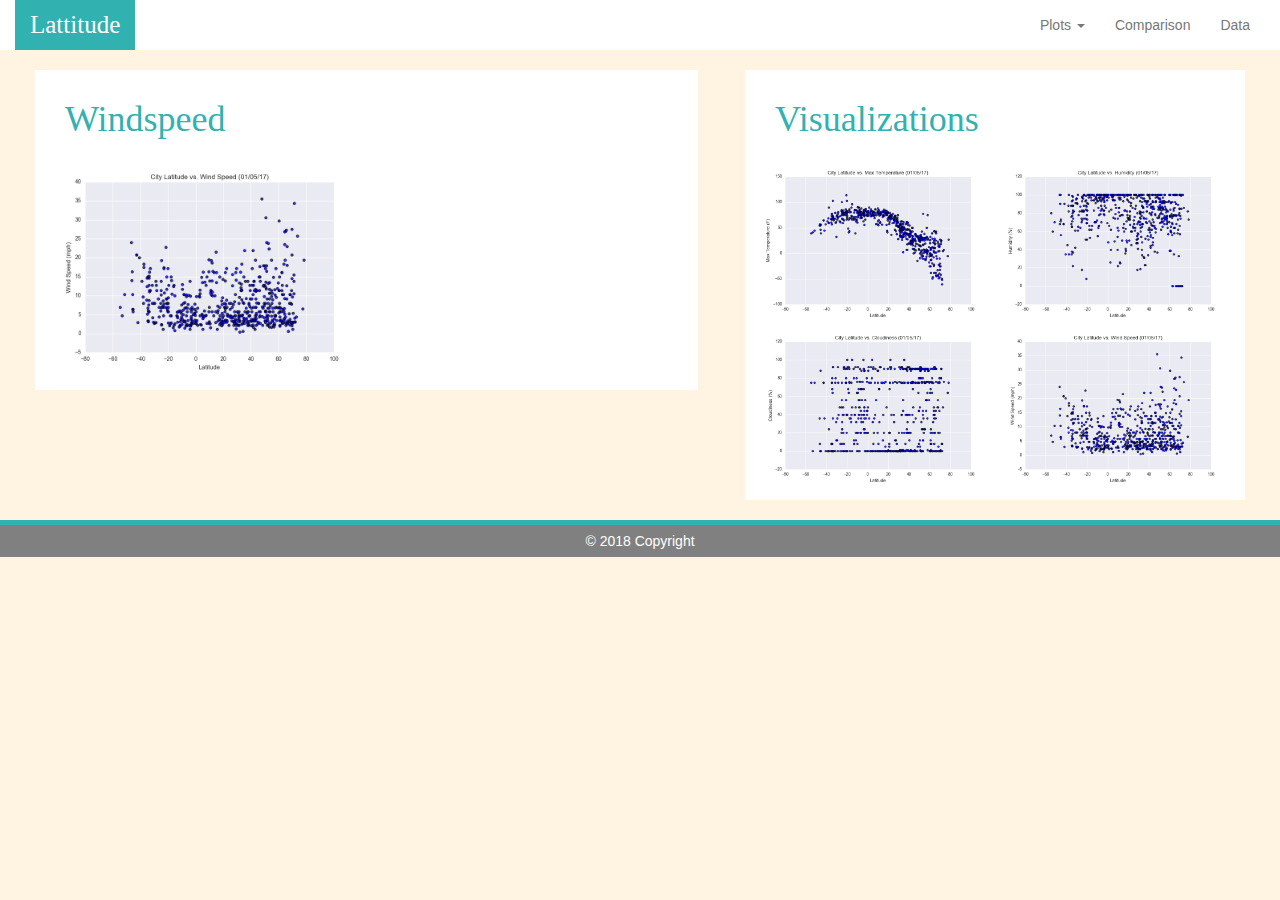
<file: windspd.html>
<!DOCTYPE html>
<html lang="en"></html>
<meta http-equiv="Content-Type" content="text/html; charset=UTF-8">

<head>

<!-- Bootstrap -->

<link rel="stylesheet" href="https://maxcdn.bootstrapcdn.com/bootstrap/3.3.7/css/bootstrap.min.css">
<script src="https://ajax.googleapis.com/ajax/libs/jquery/3.3.1/jquery.min.js"></script>
<script src="https://maxcdn.bootstrapcdn.com/bootstrap/3.3.7/js/bootstrap.min.js"></script>

<!-- Stylesheet -->
<link rel="stylesheet" href="stylesheet.css">

</head>

<body>

<!-- navigation bar -->
<div id="nav-placeholder">
</div>

<script>
$(function(){
  $("#nav-placeholder").load("nav.html");
});
</script>
<!-- end of navigation bar -->

<div class="container-fluid">
    <div id="landing_div_one">
        <h1>Windspeed</h1>
        <img class="img_one" src="/Resources/assets/images/Fig4.png" alt="Fig1">
        <p> 
        </p>
    </div>
    <div id="landing_div_two">
        <h1>Visualizations</h1>
        <img class="img_one" src="/Resources/assets/images/Fig1.png" alt="Fig1">
        <img class="img_two" src="/Resources/assets/images/Fig2.png" alt="Fig2">
        <img class="img_three" src="/Resources/assets/images/Fig3.png" alt="Fig3">
        <img class="img_four" src="/Resources/assets/images/Fig4.png" alt="Fig4">
    </div>
</div>

</body>

<!-- footer -->
<div id="footer-placeholder">
</div>

<script>
        $(function(){
          $("#footer-placeholder").load("footer.html");
        });
        </script>
<!-- end of footer  -->
</file>
<file: stylesheet.css>
/* Stylesheet */

.navbar-default .navbar-brand {
    background-color: rgb(50, 177, 177);
    color: white;
    font-family: 'Times New Roman', Times, serif;
    font-style: bold;
    font-size: 25px;
}

.navbar-default {
    background-color: white;
}

/* body background color */
body {
    background-color: rgb(255, 243, 225);
  }

/* landing div styles */
#landing_div_one {
    background-color:rgb(255, 255, 255);
    margin: 20px;
    height: auto;
    width: 53%;
    float: left;
    overflow: hidden;
    padding: 10px;
}

#landing_div_two {
    background-color:rgb(255, 255, 255);
    margin-left: 10px;
    margin: 20px;
    border: 10px;
    height: auto;
    width: 40%;
    float: right;
    overflow: hidden;
    padding: 10px;
}

@media (max-width: 1200px) {
    #landing_div_one {
        float: none;
        width:auto;
        padding: 10px;
    }
    #landing_div_two {
        float: none;
        width:auto;
        padding: 10px;
    }
}


/* data div styles */
#data_div_one {
    background-color:rgb(255, 255, 255);
    margin: 0 auto;
    padding: 10px;
    overflow: hidden;
}

/* comparison div styles */
#comp_div_one {
    background-color:rgb(255, 255, 255);
    margin: 0 auto;
    padding: 10px;
    overflow: hidden;
}

/* footer */
.footer {
    background-color: grey;
    color: white;
    margin: 0 auto;
    height: auto;
    padding: 6px;
    border-top-style: solid;
    border-top-width: 5px;
    border-top-color: rgb(50, 177, 177);
}

/* visualiztaion images */

.img_one {
    height: 50%;
    width: 50%;
    float: left;
}
.img_two {
    height: 50%;
    width: 50%;
    float: right;
}
.img_three {
    height: 50%;
    width: 50%;
    float: left;
}
.img_four {
    height: 50%;
    width: 50%;
    float: right;
}

/* headers */

h1 {
    color:rgb(50, 177, 177);
    font-family: 'Times New Roman', Times, serif;
    margin: 20px;
}

h2 {
    color:rgb(50, 177, 177);
    font-family: 'Times New Roman', Times, serif;
    margin: 40px;
}

p {
    font-family: 'Times New Roman', Times, serif;
    margin: 20px;
}

/* data */

#obj {
    height: 18150px;
    padding: 20px;
}
</file>
